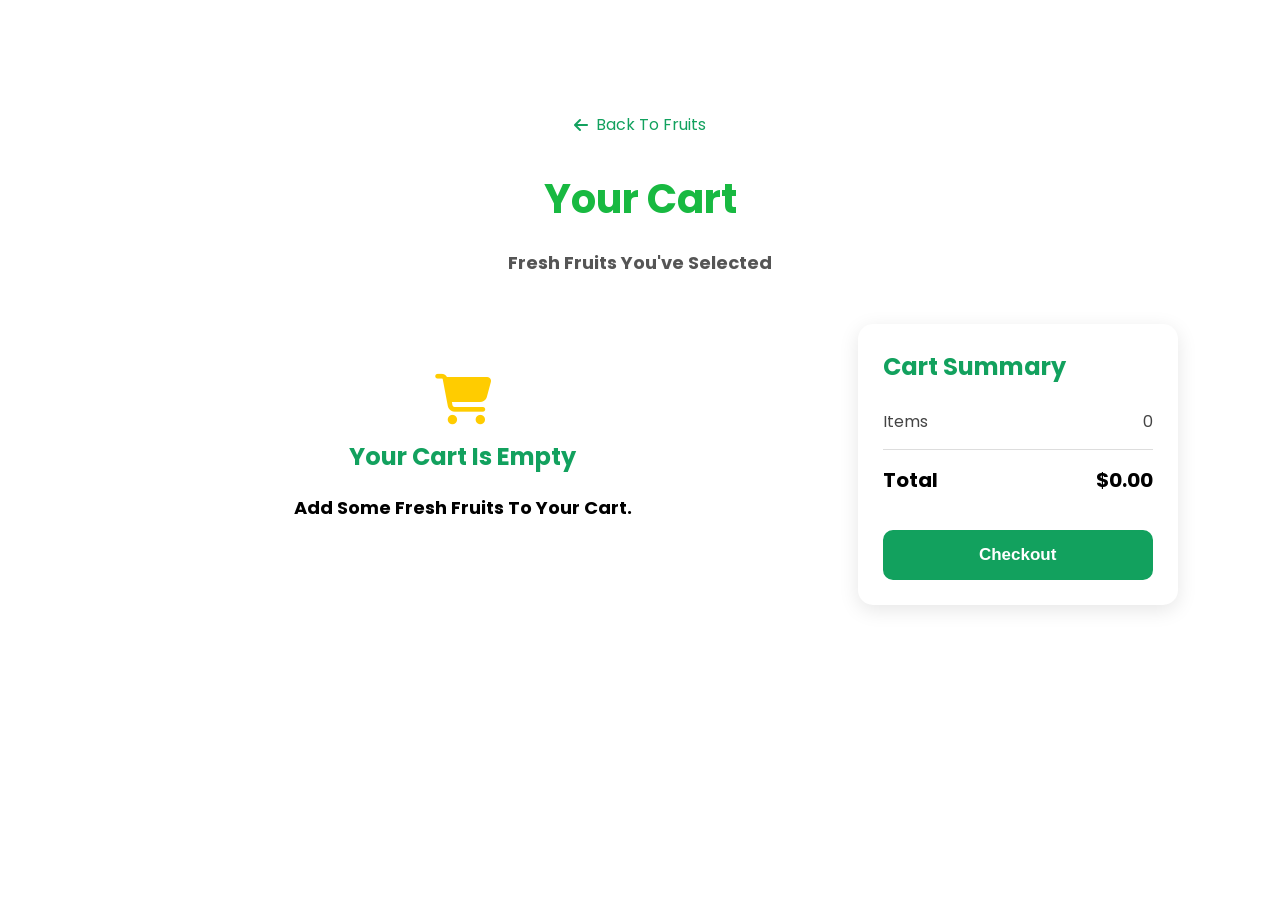
<file: cart.html>
<!DOCTYPE html>
<html lang="en">

<head>
    <meta charset="UTF-8">
    <meta name="viewport" content="width=device-width, initial-scale=1.0">

    <title>Cart</title>

    <link
        rel="stylesheet"
        href="https://cdnjs.cloudflare.com/ajax/libs/font-awesome/6.7.2/css/all.min.css"
    >

    <link rel="stylesheet" href="style.css">
</head>

<body>

    <main class="cart-page">

        <div class="cart-header">

            <a href="index.html" class="back-home">
                <i class="fa-solid fa-arrow-left"></i>
                Back to Fruits
            </a>

            <h1>Your Cart</h1>

            <p>
                Fresh fruits you've selected
            </p>

        </div>


        <div class="cart-container">

            <div id="cartItems" class="cart-items">
                <!-- Products will be added here -->
            </div>


            <div class="cart-summary">

                <h2>Cart Summary</h2>

                <div class="summary-row">
                    <span>Items</span>
                    <span id="cartTotalItems">0</span>
                </div>

                <div class="summary-row total">
                    <span>Total</span>
                    <span id="cartTotalPrice">$0.00</span>
                </div>

                <button class="checkout-btn">
                    Checkout
                </button>

            </div>

        </div>

    </main>

    <script src="main.js"></script>

</body>

</html>
</file>
<file: style.css>
@import url('https://fonts.googleapis.com/css2?family=Berkshire+Swash&family=Bungee+Shade&family=Poppins:ital,wght@0,100;0,200;0,300;0,400;0,500;0,600;0,700;0,800;0,900;1,100;1,200;1,300;1,400;1,500;1,600;1,700;1,800;1,900&display=swap');
*{
    margin: 0;
    padding: 0;
    box-sizing: border-box;
    text-transform: capitalize;
    text-decoration: none;
    list-style: none;
    scroll-behavior: smooth;
   
    
    
}

:root{
  

    --bg-color:#F8F8F8 ;

    --primary-color: #FF9F45;

    --second-color:#12a15e;
    --black-color:#000;
    --light-colore:#ffff;

}




body{
    font-family: "Poppins", sans-serif;

 width: 100%;
    
}

.navbar{
    display: flex;
    align-items: center;
    padding: 10px 70px;
    justify-content: space-between;
  position: absolute;
    width: 100%;
    z-index: 50;

    top: 0;
    left: 0;
  

   
}

.navbar nav ul {
    display: flex;
    align-items: center;
    gap: 2rem;
}

.navbar nav ul li a{
    color: #000;
    font-size: 18px;
    transition: all .5s ease;
}
.navbar nav ul li a:hover{
    border-bottom: 4px solid #f38218;
    color: #000;
  
}

.navbar .icons ,
.navbar .icons a {
    display: flex;
    gap: 1rem;
    align-items: center;
  color: #000;
  font-size: 18px;
}


.navbar .logo{
    width: 100px;
}

.menu-bar{
    display: none;
    cursor: pointer;
}











@media(max-width:990px){
   
.navbar{
   
    padding: 10px 40px;

} 
.navbar nav ul li a{
   
    font-size: 16px;
  
}

.navbar .logo{
    width: 80px;
}

}

@media(max-width:790px){

    .navbar{
        
        padding:0px 30px;
  
     
       
      
    
       
    }

    .navbar nav ul{
        display: none;
        flex-direction: column;
        position: absolute;
        top: 80px;
        left: 0;
        width: 100%;
        background: #12a15e;
        box-shadow: 0 5px 10px rgba(0, 0, 0, 0.1);
        text-align: center;
        padding: 3rem 0;
        gap: 2rem;
   
      
    }  
    .navbar nav ul li a{
        color: #000;
       padding: 2rem 0;
      
    
    }

    .navbar nav ul li a:hover{
        border-bottom: none;
        color: #f38218;  
    }
    .navbar nav ul.active{
        display: flex;
    } 

    .menu-bar{
        display: flex;
    }

}


/* Home Section */
.home {
    position: relative;
    height: 100vh;
    display: grid;
  grid-template-columns: repeat(2,1fr);
    align-items: center;
    justify-content: center;
    overflow: hidden;
    
    padding: 50px;
    background: #fff;
}
.content{
    padding: 4rem;
}


.content h2 {
    font-size: 36px;
    color: #ff6600;
    margin-bottom: 10px;
}

.content p {
    font-size: 20px;
    color: #444;
    margin-bottom: 20px;
}

.btn {
    background: #ff6600;
    color: white;
    padding: 10px 20px;
    border: none;
    font-size: 18px;
    border-radius: 5px;
    cursor: pointer;
}

.btn:hover {
    background: #cc5500;
}

/* Pineapple Image */
.pineapple {
    width: 350px;
    position: absolute;
    bottom: 30%;
    right: 10%;
    animation: float 3s infinite alternate ease-in-out;
}

/*Wave Effect */
.wave {
    position: absolute;
    width: 100%;
    left: 0;


}

.wave-top {
    top: 0;
    
 
}

.wave-bottom {
    bottom: 0;
}

/* Home Section */
.home {
    position: relative;
    height: 100vh;
    display: grid;
  grid-template-columns: repeat(2,1fr);
    align-items: center;
    justify-content: center;
    overflow: hidden;
    gap:40px;
    padding: 50px;
    background: #fff;
}
.content{
    padding: 4rem;
}

/*Text Styling */
.content h2 {
    font-size: 36px;
    color: #18b941;
    margin-bottom: 10px;
}

.content p {
    font-size: 20px;
    color: #444;
    margin-bottom: 20px;
}

.home .content button{
    position: relative;
    background: transparent;
   padding: 15px 20px;
    font-size: 18px;
    color: #12a15e;
    border-radius: 10px;
    overflow: hidden;
    border: 2px solid #12a15e;

    transition: color 0.3s ease;
    z-index: 1;
  cursor: pointer;
}
.home .content button::before{
    content: "";
    top: 0;
    left: 0;
    width: 0%;
    height: 100%;
    position: absolute;
    background-color: #12a15e;
    z-index: -1;
    transition: width 0.4s ease;
}



  
.home .content button:hover::before,
.home .content button:active::before{
    width: 100%;
}

.home .content button:hover,
.home .content button:active {
  color: white;
}


/* Pineapple Image */
.pineapple {
    width: 300px;
    position: absolute;
    bottom: 30%;
    right: 15%;
  
}

.wave {
    position: absolute;
    width: 100%;
    left: 0;


}

.wave-top {
    top: 0;
    
 
}

.wave-bottom {
    bottom: 0;
}















@media (max-width: 991px) {
  

    .content {
        padding: 2rem;
    }

    .content h2 {
        font-size: 28px;
    }

    .content p {
        font-size: 18px;
    }

    .btn {
        font-size: 16px;
        padding: 8px 16px;
    }

    .pineapple {
        width: 250px;
        position: relative;
        bottom: unset;
        right: unset;
        margin: 20px auto;
    }
}

@media (max-width: 790px) {

    .home {
       
      grid-template-columns: 1fr;
     
        gap:0px;
       padding-top: 0rem;
       
    }
   
    
  
      .wave-top {
          height: 200px;
      }
      .content{
          text-align: center;
          padding-top: 6rem;
        
      }
  
      .content h2 {
          font-size: 20px;
          margin-bottom: 0px; 
          margin-top: 30px;
      }
  
      .content p {
          font-size: 16px;
          margin-bottom: 5px;
      }
  
      .pineapple {
          width: 200px;
          margin-bottom: 3rem;

       
      }
 

}

@media (max-width: 500px) {
    .content{
   margin-top: 3rem;
    }
    .content h2 {
        font-size: 20px;
    }

    .content p {
        font-size: 14px;
    }

    .pineapple {
        width: 180px;
        margin-bottom: 30px;
    }
    .wave-top {
        height: 220px;
    } 
}
/*small-cards*/

.main{
    padding: 4rem;
    margin: auto;
}

.main .small-cards{
    display: grid;
    grid-template-columns: repeat(4,1fr);
    gap: 1rem;
    align-items: center;
    justify-content: center;
    text-align: center;


}

.main .small-cards .small{
    margin: auto;
}


.main .small-cards img{
    width: 120px;
}

@media(max-width:790px){
  
.main .small-cards{
 
    grid-template-columns: repeat(2,1fr);
  


}  
}

/*ِAbout us*/
.about {
    position: relative;
    display: grid;
    grid-template-columns: 1fr 1fr;
    align-items: center;
    gap: 50px;
    padding: 100px 10%;
    overflow: hidden;
    margin: auto;
   

}

.about h2 {
    font-size: 32px;
    margin-bottom: 10px;
}



.about-content {
    max-width: 500px;
    text-align: center;
}

.about-content h2 {
    font-size: 36px;
    color: #e43a34;
    margin-bottom: 10px;
}

.about-content p {
    font-size: 18px;
    color: #444;
    margin-bottom: 20px;
    line-height: 1.6;
}

.about-btn {
    background: #e43a34;
    color: white;
    padding: 10px 20px;
    border: none;
    font-size: 18px;
    border-radius: 5px;
    cursor: pointer;
    transition: 0.3s ease-in-out;
    
}

.about-btn:hover {
    background: #3a9132;
}

/* Gallery Grid */
.about-gallery {
    display: grid;
    grid-template-columns: repeat(2, 1fr);
    gap: 15px;
}

.grid-item {
    overflow: hidden;
    border-radius: 10px;
}

.grid-item img {
    width: 100%;
    height: 100%;
    object-fit: contain;
    transition: transform 0.3s ease-in-out;
}

.grid-item img:hover {
    transform: scale(1.1);
}

/* Responsive */
@media (max-width: 790px) {
    .about {
        grid-template-columns: 1fr;
        text-align: center;
        justify-content: center;
        margin: auto;
    }

    .about-gallery {
        grid-template-columns: repeat(2, 1fr);
        gap: 10px;
    }
    .about h2 {
        font-size: 25px;
        
    }
    
    
    
    .about-content {
        max-width: 500px;
        text-align: center;
        align-items: center;
        justify-content: center;
    }
    
    .about-content h2 {
        font-size: 25px;
        
        margin-bottom: 10px;
    }
    
    .about-content p {
        font-size: 16px;

        margin-bottom: 15px;
        
    }
    .grid-item img {
        width: 80%;
        height: 80%;
        object-fit: contain;
        transition: transform 0.3s ease-in-out;
    }
    
}

/*cards of products*/
.card-container {
    width: 100%;
  display: grid;
  grid-template-columns: repeat(4,1fr);
    gap: 40px;
    justify-content: center;
    margin:auto;
    padding: 6rem ;
  }

  .card{
    position: relative;
    width: 230px;
    
    background:#fff ;
    padding: 40px ;
    text-align: center;
    border-radius: 10px;
    box-shadow: 0 4px 8px rgba(0, 0, 0, 0.2);
    transition: transform 0.3s ease;
    margin: auto;

    
  }
  .card:hover {
    transform: scale(1.05);
  }
  .cards h2{
    text-align: center;
    font-size: 30px;
    margin-top: 30px;
    margin-bottom: 30px;
  }

  .circle {
    width: 85px;
    height: 85px;
    border-radius: 50%;
    background: #f3f3f3;
    display: flex;
    align-items: center;
    justify-content: center;
    position: absolute;
    top: -30px;
    left: 50%;
    transform: translateX(-50%);
    box-shadow: 0 2px 5px rgba(0, 0, 0, 0.1);
    border: 3px solid #ec7322;
  }

  .circle img {
    width: 75%;
    height: 75%;
    border-radius: 50%;
  }
  
  h3 {
    margin-top: 18px;
    color: #131212;
  }
  
  p {
    color: #666;
    font-size: 14px;
  }
  .modal {
    display: none; 
    position: fixed;
    top: 0;
    left: 0;
    width: 100%;
    height: 100%;
    background-color: rgba(0, 0, 0, 0.5);
    
    justify-content: center;
    align-items: center;
    z-index: 1000;
}

.modal-content {
    background: white;
    padding: 20px;
    width: 90%;
    max-width: 400px;
    border-radius: 10px;
    box-shadow: 0 5px 15px rgba(0, 0, 0, 0.3);
    text-align: center;
    position: relative;
    animation: fadeIn 0.3s ease-in-out;
}

.close-btn {
    position: absolute;
    top: 10px;
    right: 15px;
    font-size: 20px;
    cursor: pointer;
    background: none;
    border: none;
    color: #555;
}

.close-btn:hover {
    color: red;
}

.modal-content img {
    width: 100%;
    max-height: 180px;
    object-fit: contain;
    border-radius: 8px;
}

.modal-content h2 {
    margin: 15px 0 10px;
    font-size: 22px;
    color: #333;
}

.modal-content p {
    font-size: 16px;
    color: #666;
}

@keyframes fadeIn {
    from {
        opacity: 0;
        transform: scale(0.8);
    }
    to {
        opacity: 1;
        transform: scale(1);
    }
}

.modal .det{
    display: flex;
    gap: 2rem;
    text-align: center;
    margin: auto;
  
}


.modal .det .price{
 margin-left: 100px;
 color: #12a15e;
}
.modal .det .desc{
    margin-left: 10px;

    color: #12a15e;
} 





.button-container {
    display: flex;
   justify-content: center;
    gap: 10px; 
    margin-top: 20px;
    
    
}


.details-btn {
    padding: 10px 20px;
    background-color: #4CAF50; 
    color: white;
    border: none;
    border-radius: 5px;
    cursor: pointer;
 
    transition: background-color 0.3s ease;
}

.details-btn:hover {
    background-color: #45a049;
}


.add-to-cart-btn {
    padding: 10px 20px;
    background-color: #FF5733; 
    color: white;
    border: none;
    border-radius: 5px;
    cursor: pointer;

    transition: background-color 0.3s ease;
}

.add-to-cart-btn:hover {
    background-color: #e84c2b;
}




table {
    width: 100%;
    border-collapse: collapse; 
    margin-top: 20px;
    font-family: Arial, sans-serif;
}

thead {
    background-color: #45995a; 
    text-align: left; 
}

th, td {
    padding: 10px;
    text-align: center; 
    border: 1px solid #ddd; 
}

th {
    font-weight: bold;
    font-size: 16px;
}

tbody tr:nth-child(even) {
    background-color: #f9f9f9;
}

tbody tr:hover {
    background-color: #f1f1f1; 
}


p {
    font-size: 18px;
    font-weight: bold;
    margin-top: 20px;
}

#total-price {
    color: #28a745; /
}


button.remove-btn {
    background-color: #e74c3c;
    color: white;
    padding: 5px 10px;
    border: none;
    cursor: pointer;
    border-radius: 5px;
}

button.remove-btn:hover {
    background-color: #c0392b;
}

/*products media*/

@media (max-width:990px){


.card-container {
  
    grid-template-columns: repeat(3,1fr);
    
      
    
}
}
@media (max-width:1024px){


.card-container {
  
    grid-template-columns: repeat(4,1fr);
 
    
        gap: 30px;
        justify-content: center;
        margin:auto;
        padding: 8rem ;
      
    
      
    
}
}

@media (max-width:900px){


    .card-container {
      
        grid-template-columns: repeat(2,1fr);
        
          
        
    }
}

@media (max-width:600px){


    .card-container {
      
        grid-template-columns: repeat(1,1fr);
        
          
        
    }
}
/*descount*/
.discount{
    padding: 4rem;
    align-items: center;
    justify-content: center;
    margin: auto;
    border-radius: 20px;
}
 
.discount h2{
    text-align: center;
    margin-bottom: 3rem;
}

.discount .offer{
    display: grid;
    grid-template-columns: repeat(2,1fr);
    gap: 4rem;
    padding: 4rem;
    align-items: center;
    margin: auto;
    justify-content: center;
    background:rgb(250, 217, 87) ;
} 

.discount .offer .offer-text h5{
    font-size: 40px;
    color: #12a15e;
}

.discount .offer .offer-text p{
    color: #000;
    margin-top: 15px;
    margin-bottom: 20px;
}





.rotating {
    animation: rotateImage 10s linear infinite;
    width: 280px;
    height: auto;
    display: block;
    margin-left: 4rem;
    transition: transform 0.3s ease-in-out;
   
  }
  
  @keyframes rotateImage {
    from {
      transform: rotate(0deg);
    }
    to {
      transform: rotate(360deg);
    }
  }
  .rotating:hover {
    animation-play-state: paused;
    transform: scale(1.02);
  }
  




.discount .offer .offer-text button{
    position: relative;
    padding: 20px 20px;
    background: transparent;
    font-size: 18px;
    color: #12a15e;
    border-radius: 10px;
    overflow: hidden;
    border: 2px solid #12a15e;

    transition: color 0.3s ease;
    z-index: 1;
  cursor: pointer;
}

.discount .offer .offer-text button::before{
    content: "";
    top: 0;
    left: 0;
    width: 0%;
    height: 100%;
    position: absolute;
    background-color: #12a15e;
    z-index: -1;
    transition: width 0.4s ease;
}

.discount .offer .offer-text button:hover::before,
.discount .offer .offer-text button:active::before {
  width: 100%;
}

.discount .offer .offer-text button:hover,
.discount .offer .offer-text button:active {
  color: white;
}

/*descount media*/

  
@media(max-width:790px){
    .discount .offer .offer-text h5{
        font-size: 20px;
       
    }

   .discount .offer .offer-text button{
    position: relative;
    padding: 15px 15px;
    background: transparent;
    font-size: 16px;

    
} 
.discount .offer .offer-text p{
    color: #000;
    margin-top: 15px;
    margin-bottom: 10px;

}
.discount .offer img{
    width: 100%;
    max-width: 230px;
    margin-left: 0rem;

}

  
}
@media (max-width:690px){
  
       
   
    .discount .offer{
      
        grid-template-columns: 1fr;
        align-items: center;
        text-align: center;
        justify-content: center;
        margin: auto;
    } 

    .discount .offer img{
        width: 100%;
        max-width: 350px;
        margin-left: 0rem;
    
    }

}

/*review*/


.custemer h2{
    text-align: center;

}

.wrapper{

   width: 100%;
    display: flex;
    align-items: center;
    justify-content: center;
    padding: 0 40px;
    margin: auto;
}
.wrapper .carousel{
    display: grid;
    grid-auto-flow: column;
    grid-auto-columns: calc((100% /3) - 12px);
    gap: 16px;
    overflow: hidden;
}
.carousel .review{
   
    height: 342px;
    list-style: none;
    background:#f8f4f4;
    border-radius: 6px;
    display: flex;
    align-items: center;
    justify-content: center;
    flex-direction: column;
    padding: 0 15px;
    cursor: pointer;
 


    
}
 
.carousel {
    scroll-behavior: smooth;
  }
  
.carousel .dragging .review{
    cursor: grab;
    user-select: none;
}
.review img{
    width: 140px;
    height: 140px;
    object-fit: cover;
    border-radius: 50%;
    border: 4px solid #000;
}

.review p{
    color: #12a15e;
    margin-bottom: 15px;

}
.review button{
    position: relative;
    padding: 15px ;
    background: #000;
    font-size: 16px;
    color: #12a15e;
    border-radius: 10px;
 
    border: 2px solid #12a15e;

   transition: all .3s ease-in-out;
 
  cursor: pointer;   
}

.review button:hover{
    background: #12a15e;
    color: #000;

}


.wrapper .prev, 
.wrapper .next{
height: 50px;
width: 60px;
background: #12a15e;
text-align: center;
color: #000;
border-radius: 50px;
cursor: pointer;

}


@media screen and (max-width:900px){
    .wrapper .carousel{
    
       
        grid-auto-columns: calc((100% /2) - 9px);
      
    }    
}
@media screen and (max-width:600px){
    .wrapper .carousel{
    
       
        grid-auto-columns: 100%;
      
    }    
}

/*contacT*/

.contact-section {
    display: flex;
    gap: 40px;
    justify-content: center;
    padding: 50px;
    background: #f9f9f9;
    cursor: pointer;
  }
  
  .contact-card {
    width: 300px;
    height: 350px;
    perspective: 1000px;
  }
  
  .card-inner {
    width: 100%;
    height: 100%;
    position: relative;
    transition: transform 0.8s ease;
    transform-style: preserve-3d;
  }
  
  .contact-card:hover .card-inner {
    transform: rotateY(180deg);
  }
  
  .card-front,
  .card-back {
    position: absolute;
    width: 100%;
    height: 100%;
    backface-visibility: hidden;
    border: 2px solid #12a15e;
    border-radius: 12px;
    background: white;
    display: flex;
    flex-direction: column;
    align-items: center;
    justify-content: center;
    padding: 20px;
    box-shadow: 0 4px 15px rgba(0, 0, 0, 0.1);
  }
  
  .card-front {
    background-color: #fff;
    color: #12a15e;
  }
  
  .card-back {
    transform: rotateY(180deg);
    background-color:#12a15e ;
    color: white;
  }
  
  form {
    display: flex;
    flex-direction: column;
    width: 100%;
    
  }
  
  input, textarea {
    margin-bottom: 10px;
    padding: 10px;
    border: none;
    border-radius: 5px;
    font-size: 14px;
  }
  .contact-card h2 ,p{
    color: #000;
  }
  
  button {
    background: #000;
    color: #12a15e;
    padding: 10px;
    border: none;
    border-radius: 5px;
    font-weight: bold;
    cursor: pointer;
    transition: 0.3s;
  }
  
  button:hover {
    background: #12a15e;
    color: #000;
  }

  /*contact media*/
  @media (max-width: 768px) {
    .contact-section {
      flex-direction: column;
      align-items: center;
      padding: 30px 20px;
    }
  
    .contact-card {
      width: 90%;
      max-width: 300px;
    }
  }
  
  /*footer*/

  .footer {
    background-color: #000;
    color: #fff;
    padding: 40px 0 10px;

  }
  
  .footer-container {
    max-width: 1200px;
    margin: auto;
    padding: 0 30px;
    display: flex;
    flex-wrap: wrap;
    justify-content: space-between;
    gap: 30px;
    text-align: center;
  }
  
  .footer-section {
    flex: 1 1 250px;
    text-align: center;
  }
  
  .footer-section h2 {
    font-size: 24px;
    color: #ffcc00;
    margin-bottom: 10px;
  }
  
  .footer-section h3 {
    font-size: 20px;
    color: #ffcc00;
    margin-bottom: 15px;
  }
  
  .footer-section p {
    font-size: 16px;
    color: #ccc;
  }
  
  .footer-section ul {
    list-style: none;
    padding: 0;
    gap: 15px;
  }
  
  .footer-section ul li {
    margin-bottom: 10px;
    
  }
  
  .footer-section ul li a {
    color: #ccc;
    text-decoration: none;
    transition: 0.3s;
    margin: 10px;
    transition: all .4s ease;
  
  }
  
  .footer-section ul li a:hover {
    color: #ffcc00;
  }
  
  .social-icons {
    display: flex;
    gap: 15px;
    text-align: center;
  }


  .footer-bottom {
    text-align: center;
    padding-top: 20px;
    border-top: 1px solid #000;
    color: #aaa;
    font-size: 14px;
  }
  .social-icons {
    font-size: 16px;
    display: flex;
    flex-direction: column;
    text-align: center;
   

  }

  .social-icons i{
    color: #fff;
    transition: all .3s ease;
  }

  .social-icons i:hover{
    color: #ffcc00;
  }
  .footer-section h3{
    text-align: center;
  }

/* Cart Page */

.cart-page {
    min-height: 100vh;
    padding: 7rem 8% 5rem;
    background: #fff;
}

.cart-header {
    text-align: center;
    margin-bottom: 3rem;
}

.cart-header h1 {
    font-size: 40px;
    color: #18b941;
    margin-bottom: 8px;
}

.cart-header p {
    font-size: 18px;
    color: #555;
}

.back-home {
    display: inline-flex;
    align-items: center;
    gap: 8px;
    margin-bottom: 2rem;
    color: #12a15e;
    font-size: 16px;
    transition: 0.3s;
}

.back-home:hover {
    color: #18b941;
}

.cart-container {
    max-width: 1100px;
    margin: auto;
    display: grid;
    grid-template-columns: 1fr 320px;
    gap: 35px;
    align-items: start;
}

.cart-items {
    display: flex;
    flex-direction: column;
    gap: 20px;
}

.cart-item {
    display: flex;
    align-items: center;
    gap: 20px;
    padding: 20px;
    background: #fff;
    border-radius: 15px;
    box-shadow: 0 5px 20px rgba(0, 0, 0, 0.1);
}

.cart-item img {
    width: 100px;
    height: 100px;
    object-fit: contain;
}

.cart-item-info {
    flex: 1;
}

.cart-item-info h3 {
    font-size: 21px;
    color: #12a15e;
    margin-bottom: 6px;
}

.cart-item-info p {
    color: #555;
    margin-bottom: 8px;
}

.cart-item-price {
    font-weight: bold;
    color: #000;
}

.remove-btn {
    padding: 9px 14px;
    border: none;
    border-radius: 8px;
    background: #e43a34;
    color: #fff;
    cursor: pointer;
    transition: 0.3s;
}

.remove-btn:hover {
    background: #c52d28;
}

.cart-summary {
    padding: 25px;
    background: #fff;
    border-radius: 15px;
    box-shadow: 0 5px 20px rgba(0, 0, 0, 0.1);
}

.cart-summary h2 {
    color: #12a15e;
    margin-bottom: 25px;
}

.summary-row {
    display: flex;
    justify-content: space-between;
    margin-bottom: 15px;
    color: #444;
}

.summary-row.total {
    padding-top: 15px;
    border-top: 1px solid #ddd;
    font-size: 20px;
    font-weight: bold;
    color: #000;
}

.checkout-btn {
    width: 100%;
    margin-top: 20px;
    padding: 13px;
    border: 2px solid #12a15e;
    border-radius: 10px;
    background: #12a15e;
    color: #fff;
    font-size: 17px;
    cursor: pointer;
    transition: 0.3s;
}

.checkout-btn:hover {
    background: transparent;
    color: #12a15e;
}

.empty-cart {
    text-align: center;
    padding: 50px 20px;
    color: #666;
}

.empty-cart i {
    font-size: 50px;
    color: #ffcc00;
    margin-bottom: 15px;
}

.empty-cart h2 {
    color: #12a15e;
    margin-bottom: 10px;
}


/* Cart Responsive */

@media (max-width: 790px) {

    .cart-page {
        padding: 6rem 5% 4rem;
    }

    .cart-container {
        grid-template-columns: 1fr;
    }

    .cart-summary {
        width: 100%;
    }

}


@media (max-width: 500px) {

    .cart-page {
        padding: 5rem 4% 3rem;
    }

    .cart-header h1 {
        font-size: 32px;
    }

    .cart-header p {
        font-size: 16px;
    }

    .cart-item {
        flex-direction: column;
        text-align: center;
    }

    .cart-item-info {
        width: 100%;
    }

    .remove-btn {
        width: 100%;
    }

}

/* Cart Count */

.cart-link {
    position: relative;
    display: inline-flex;
    align-items: center;
    text-decoration: none;
}

.cart-count {
    position: absolute;
    top: -10px;
    right: -10px;

    width: 18px;
    height: 18px;

    display: flex;
    align-items: center;
    justify-content: center;

    background: #ff4545;
    color: #fff;

    font-family: Arial, sans-serif;
    font-size: 11px;
    font-weight: normal;
    line-height: 18px;
    text-transform: none;

    border-radius: 50%;
}
/* ========================================
   LOGIN PAGE
======================================== */

.login-page {
    min-height: calc(100vh - 90px);

    display: flex;
    align-items: center;
    justify-content: center;

    padding: 5rem 7%;

    background:
        radial-gradient(
            circle at 15% 20%,
            rgba(18, 161, 94, 0.08),
            transparent 30%
        ),
        radial-gradient(
            circle at 85% 80%,
            rgba(255, 159, 69, 0.12),
            transparent 30%
        );

    background-color: #F8F8F8;
}


/* Login Card */

.login-card {
    width: 100%;
    max-width: 450px;

    padding: 2.5rem;

    background: #fff;

    border-radius: 15px;

    border: 2px solid rgba(18, 161, 94, 0.15);

    box-shadow:
        0 8px 25px rgba(0, 0, 0, 0.1);
}


/* Login Icon */

.login-card .login-icon {
    width: 65px;
    height: 65px;

    margin: 0 auto 1.5rem;

    display: flex;
    align-items: center;
    justify-content: center;

    border-radius: 50%;

    background: #12a15e;

    color: #fff;

    font-size: 1.5rem;

    box-shadow:
        0 5px 15px rgba(18, 161, 94, 0.25);
}


/* Heading */

.login-heading {
    text-align: center;

    margin-bottom: 2rem;
}

.login-heading span {
    color: #ff6600;

    font-size: 0.9rem;

    font-weight: 600;
}

.login-heading h1 {
    margin: 0.4rem 0;

    color: #000;

    font-size: 1.8rem;
}

.login-heading p {
    color: #666;

    font-size: 0.9rem;
}


/* Input Box */

.input-box {
    margin-bottom: 1.3rem;
}

.input-box label {
    display: block;

    margin-bottom: 0.5rem;

    color: #000;

    font-size: 0.9rem;

    font-weight: 600;
}


/* Input Field */

.input-field {
    height: 52px;

    padding: 0 1rem;

    display: flex;
    align-items: center;

    border: 1px solid #ddd;

    border-radius: 8px;

    background: #fff;

    transition: 0.3s;
}

.input-field i {
    color: #12a15e;

    margin-right: 0.7rem;
}

.input-field input {
    width: 100%;

    border: none;

    outline: none;

    background: transparent;

    color: #000;

    font-family: "Poppins", sans-serif;

    font-size: 0.9rem;
}

.input-field input::placeholder {
    color: #999;
}

.input-field:focus-within {
    border-color: #12a15e;

    box-shadow:
        0 0 0 3px rgba(18, 161, 94, 0.1);
}


/* Login Options */

.login-options {
    display: flex;

    align-items: center;

    justify-content: space-between;

    margin: 0.3rem 0 1.5rem;

    font-size: 0.8rem;
}

.login-options label {
    display: flex;

    align-items: center;

    gap: 0.4rem;

    color: #666;
}

.login-options input {
    accent-color: #12a15e;
}

.login-options a {
    color: #12a15e;

    font-weight: 600;

    transition: 0.3s;
}

.login-options a:hover {
    color: #ff6600;
}


/* Login Button */

.login-btn {
    width: 100%;

    height: 52px;

    border: 2px solid #12a15e;

    border-radius: 8px;

    background: #12a15e;

    color: #fff;

    font-family: "Poppins", sans-serif;

    font-size: 1rem;

    font-weight: 600;

    cursor: pointer;

    display: flex;

    align-items: center;

    justify-content: center;

    gap: 0.7rem;

    transition: 0.3s;
}

.login-btn:hover {
    background: transparent;

    color: #12a15e;

    transform: translateY(-2px);
}


/* Divider */

.login-divider {
    display: flex;

    align-items: center;

    gap: 1rem;

    margin: 1.7rem 0;
}

.login-divider::before,
.login-divider::after {
    content: "";

    flex: 1;

    height: 1px;

    background: #ddd;
}

.login-divider span {
    color: #999;

    font-size: 0.8rem;
}


/* Register */

.login-register {
    text-align: center;

    color: #666;

    font-size: 0.85rem;
}

.login-register a {
    color: #ff6600;

    font-weight: 600;

    transition: 0.3s;
}

.login-register a:hover {
    color: #12a15e;
}


/* Back To Home */

.login-back {
    margin-left: auto;
}

.login-back a {
    display: flex;

    align-items: center;

    gap: 0.5rem;

    color: #12a15e;

    font-size: 0.9rem;

    font-weight: 600;

    transition: 0.3s;
}

.login-back a:hover {
    color: #ff6600;
}

/*LOGIN RESPONSIVE */

@media (max-width: 600px) {

    .login-page {
        min-height: calc(100vh - 75px);

        padding: 3rem 5%;
    }

    .login-card {
        padding: 2rem 1.4rem;

        border-radius: 12px;
    }

    .login-heading h1 {
        font-size: 1.5rem;
    }

    .login-options {
        font-size: 0.75rem;
    }

    .login-back a {
        font-size: 0.8rem;
    }

}
</file>
